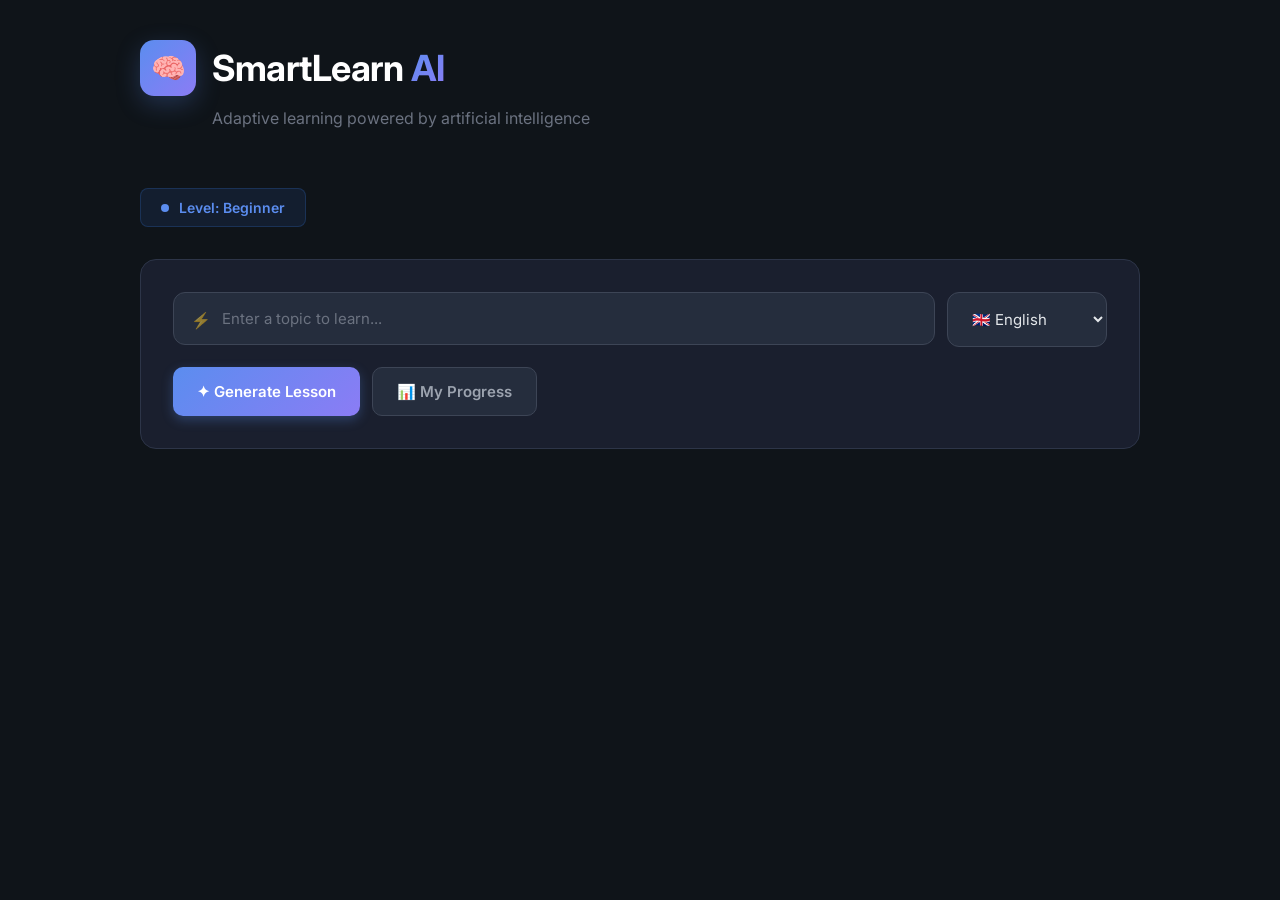
<file: index.html>
<!DOCTYPE html>
<html lang="en">
<head>
    <meta charset="UTF-8">
    <meta name="viewport" content="width=device-width, initial-scale=1.0">
    <title>SmartLearn AI</title>
    <link href="https://fonts.googleapis.com/css2?family=Inter:wght@400;500;600;700&display=swap" rel="stylesheet">
    <link rel="stylesheet" href="styles.css">
</head>
<body>
    <div class="container">
        <header>
            <div class="logo">
                <div class="logo-icon">🧠</div>
                <h1>SmartLearn <span class="ai">AI</span></h1>
            </div>
            <p class="tagline">Adaptive learning powered by artificial intelligence</p>
        </header>
        <div class="level-badge"><span class="dot"></span><span id="levelLabel">Level: Beginner</span></div>
        <div class="input-card">
            <div class="input-row">
                <div class="input-group"><span class="input-icon">⚡</span><input type="text" id="topic" placeholder="Enter a topic to learn..."></div>
                <select id="language"><option value="English">🇬🇧 English</option><option value="Hindi">🇮🇳 Hindi</option><option value="Telugu">📖 Telugu</option></select>
            </div>
            <div class="button-row">
                <button class="btn btn-primary" onclick="generate()">✦ Generate Lesson</button>
                <button class="btn btn-secondary" onclick="viewProgress()">📊 My Progress</button>
            </div>
        </div>
        <div class="section" id="explanationSection" style="display:none;"><div class="card"><div class="card-header"><span class="card-title">Explanation</span></div><div class="card-body" id="explanation"></div></div></div>
        <div class="section" id="summarySection" style="display:none;"><div class="card"><div class="card-header"><span class="card-title">Summary</span></div><div class="card-body" id="summary"></div></div></div>
        <div class="section" id="resourcesSection" style="display:none;"><div class="card"><div class="card-header"><span class="card-title">Learn More</span></div><div id="resources"></div></div></div>
        <div class="section" id="quizSection" style="display:none;"><div class="card"><div class="card-header"><span class="card-title">Knowledge Quiz</span><button class="btn btn-primary" onclick="startQuiz()" id="quizButton">Start Quiz</button></div><div id="quiz"></div><div class="score-display" id="scoreDisplay" style="display:none;"><span>Score: </span><span class="score-num" id="scoreNum">0</span><span id="scoreTotal"></span></div></div></div>
        <div class="section" id="progressSection" style="display:none;"><div class="card"><div class="card-header"><span class="card-title">My Learning Progress</span></div><div id="progress"></div></div></div>
    </div>
    <script>window.AWS_LAMBDA_URL = "YOUR_LAMBDA_URL_HERE";</script>
    <script src="app.js"></script>
</body>
</html>
</file>
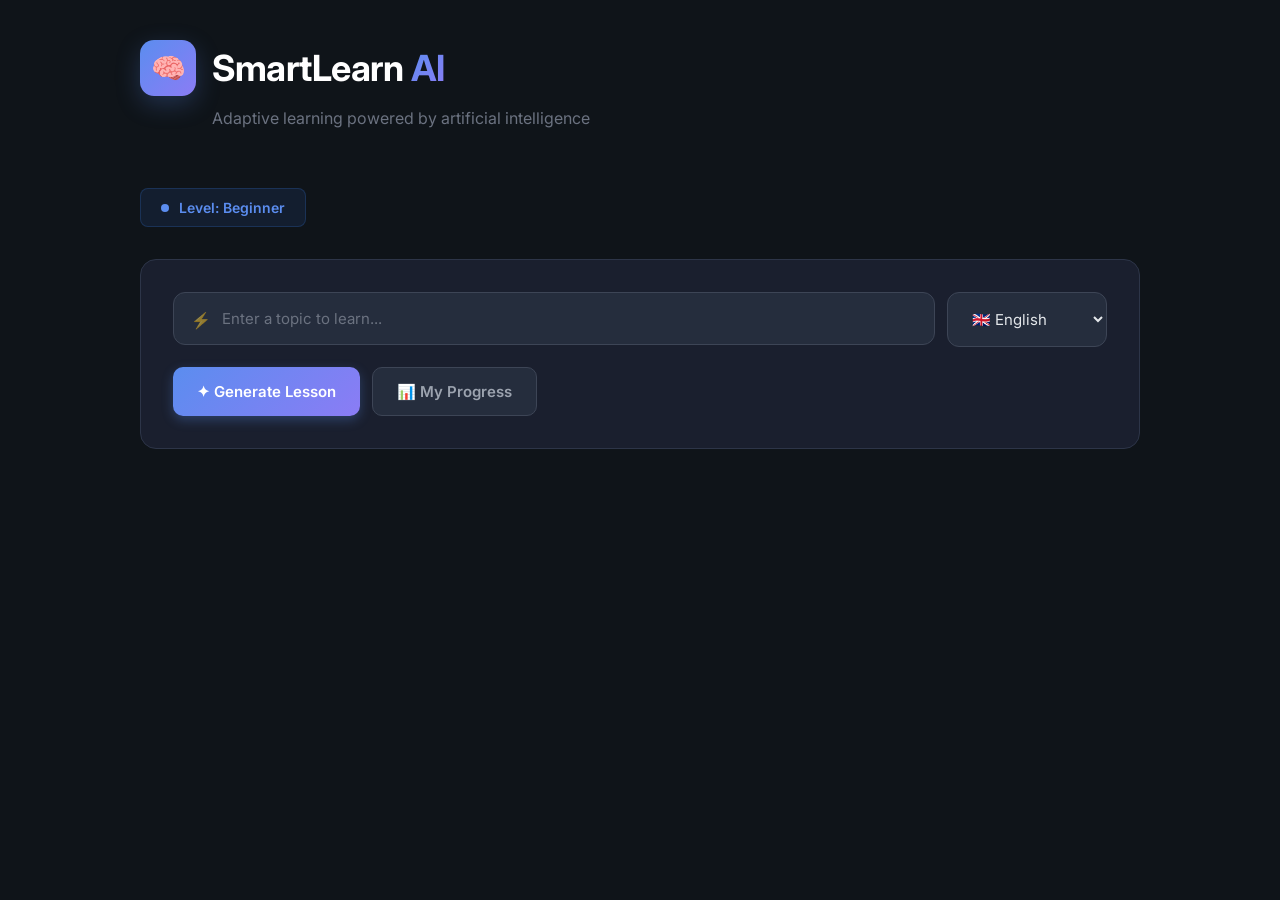
<file: deploy/index.html>
<!DOCTYPE html>
<html lang="en">
<head>
    <meta charset="UTF-8">
    <meta name="viewport" content="width=device-width, initial-scale=1.0">
    <title>SmartLearn AI</title>
    <link href="https://fonts.googleapis.com/css2?family=Inter:wght@400;500;600;700&display=swap" rel="stylesheet">
    <link rel="stylesheet" href="styles.css">
</head>
<body>
    <div class="container">
        <header>
            <div class="logo">
                <div class="logo-icon">🧠</div>
                <h1>SmartLearn <span class="ai">AI</span></h1>
            </div>
            <p class="tagline">Adaptive learning powered by artificial intelligence</p>
        </header>
        <div class="level-badge"><span class="dot"></span><span id="levelLabel">Level: Beginner</span></div>
        <div class="input-card">
            <div class="input-row">
                <div class="input-group"><span class="input-icon">⚡</span><input type="text" id="topic" placeholder="Enter a topic to learn..."></div>
                <select id="language"><option value="English">🇬🇧 English</option><option value="Hindi">🇮🇳 Hindi</option><option value="Telugu">📖 Telugu</option></select>
            </div>
            <div class="button-row">
                <button class="btn btn-primary" onclick="generate()">✦ Generate Lesson</button>
                <button class="btn btn-secondary" onclick="viewProgress()">📊 My Progress</button>
            </div>
        </div>
        <div class="section" id="explanationSection" style="display:none;"><div class="card"><div class="card-header"><span class="card-title">Explanation</span></div><div class="card-body" id="explanation"></div></div></div>
        <div class="section" id="summarySection" style="display:none;"><div class="card"><div class="card-header"><span class="card-title">Summary</span></div><div class="card-body" id="summary"></div></div></div>
        <div class="section" id="resourcesSection" style="display:none;"><div class="card"><div class="card-header"><span class="card-title">Learn More</span></div><div id="resources"></div></div></div>
        <div class="section" id="quizSection" style="display:none;"><div class="card"><div class="card-header"><span class="card-title">Knowledge Quiz</span><button class="btn btn-primary" onclick="startQuiz()" id="quizButton">Start Quiz</button></div><div id="quiz"></div><div class="score-display" id="scoreDisplay" style="display:none;"><span>Score: </span><span class="score-num" id="scoreNum">0</span><span id="scoreTotal"></span></div></div></div>
        <div class="section" id="progressSection" style="display:none;"><div class="card"><div class="card-header"><span class="card-title">My Learning Progress</span></div><div id="progress"></div></div></div>
    </div>
    <script src="app.js"></script>
</body>
</html>
</file>
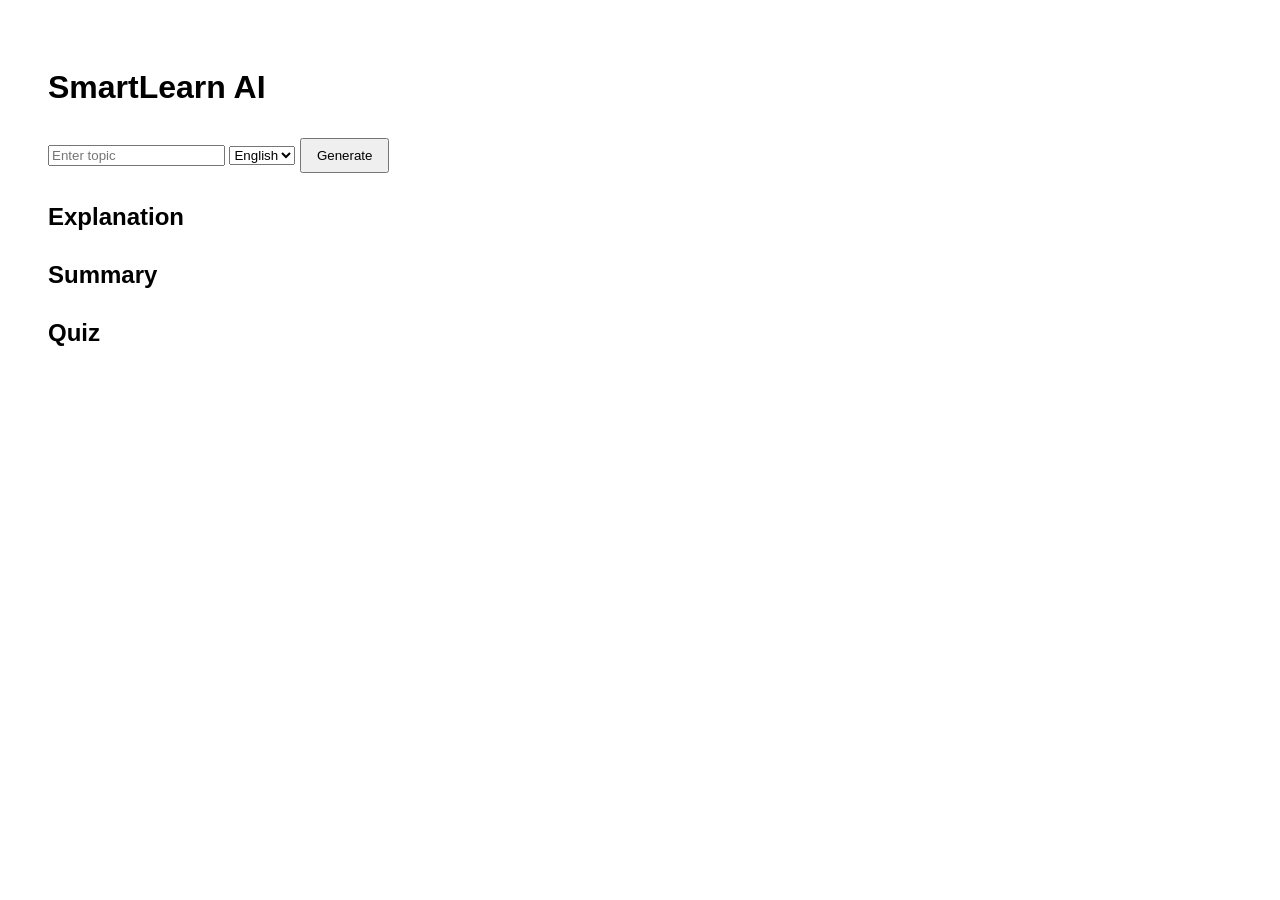
<file: frontend/index.html>
<!DOCTYPE html>
<html>
<head>
    <title>SmartLearn AI</title>
    <style>
        body { font-family: Arial; padding: 40px; }
        button { padding: 8px 15px; margin-top: 10px; }
        .section { margin-top: 30px; }
        .quiz-item { margin-bottom: 20px; }
    </style>
</head>
<body>

<h1>SmartLearn AI</h1>

<input type="text" id="topic" placeholder="Enter topic" />
<select id="language">
    <option value="English">English</option>
    <option value="Hindi">Hindi</option>
</select>
<button onclick="generate()">Generate</button>

<div class="section">
    <h2>Explanation</h2>
    <p id="explanation"></p>
</div>

<div class="section">
    <h2>Summary</h2>
    <p id="summary"></p>
</div>

<div class="section">
    <h2>Quiz</h2>
    <div id="quiz"></div>
</div>

<script>
async function generate() {
    const topic = document.getElementById("topic").value;
    const language = document.getElementById("language").value;

    document.getElementById("explanation").innerText = "Loading...";
    document.getElementById("summary").innerText = "";
    document.getElementById("quiz").innerHTML = "";

    const response = await fetch("http://127.0.0.1:8000/generate", {
        method: "POST",
        headers: { "Content-Type": "application/json" },
        body: JSON.stringify({ topic, language })
    });

    const data = await response.json();

    document.getElementById("explanation").innerText = data.explanation;
    document.getElementById("summary").innerText = data.summary;

    const quizDiv = document.getElementById("quiz");
    quizDiv.innerHTML = "";

    data.quiz.forEach(q => {
        const div = document.createElement("div");
        div.className = "quiz-item";

        let optionsHtml = "";
        q.options.forEach(option => {
            optionsHtml += `<div>
                <input type="radio" name="${q.question}" value="${option}">
                ${option}
            </div>`;
        });

        div.innerHTML = `
            <strong>${q.question}</strong>
            ${optionsHtml}
            <button onclick="alert('Correct Answer: ${q.answer}')">Show Answer</button>
        `;

        quizDiv.appendChild(div);
    });
}
</script>

</body>
</html>
</file>
<file: styles.css>
* { margin: 0; padding: 0; box-sizing: border-box; }
        body { font-family: 'Inter', sans-serif; background: #0f1419; color: #e4e7eb; min-height: 100vh; padding: 40px 20px; }
        .container { max-width: 1000px; margin: 0 auto; }
        header { margin-bottom: 60px; }
        .logo { display: flex; align-items: center; gap: 16px; margin-bottom: 12px; }
        .logo-icon { width: 56px; height: 56px; background: linear-gradient(135deg, #5b8def 0%, #8b7cf5 100%); border-radius: 14px; display: flex; align-items: center; justify-content: center; font-size: 28px; box-shadow: 0 8px 24px rgba(91, 141, 239, 0.25); }
        h1 { font-size: 36px; font-weight: 700; color: #ffffff; letter-spacing: -0.5px; }
        .ai { background: linear-gradient(135deg, #5b8def 0%, #8b7cf5 100%); -webkit-background-clip: text; -webkit-text-fill-color: transparent; background-clip: text; }
        .tagline { font-size: 16px; color: #6b7280; font-weight: 400; margin-left: 72px; }
        .level-badge { display: inline-flex; align-items: center; gap: 10px; background: rgba(59, 130, 246, 0.1); border: 1px solid rgba(59, 130, 246, 0.2); padding: 10px 20px; border-radius: 8px; margin-bottom: 32px; font-size: 14px; font-weight: 600; color: #5b8def; }
        .dot { width: 8px; height: 8px; background: #5b8def; border-radius: 50%; animation: pulse 2s infinite; }
        @keyframes pulse { 0%, 100% { opacity: 1; } 50% { opacity: 0.5; } }
        .input-card { background: #1a1f2e; border: 1px solid #2d3548; border-radius: 16px; padding: 32px; margin-bottom: 32px; }
        .input-row { display: flex; gap: 12px; margin-bottom: 20px; }
        .input-group { flex: 1; position: relative; }
        .input-icon { position: absolute; left: 18px; top: 50%; transform: translateY(-50%); font-size: 16px; opacity: 0.5; pointer-events: none; }
        input[type="text"] { width: 100%; background: #252d3d; border: 1px solid #3d4556; border-radius: 12px; padding: 16px 20px 16px 48px; font-family: 'Inter', sans-serif; font-size: 15px; color: #e4e7eb; outline: none; transition: all 0.2s; }
        input[type="text"]:focus { border-color: #5b8def; background: #2a3242; }
        input[type="text"]::placeholder { color: #6b7280; }
        select { background: #252d3d; border: 1px solid #3d4556; border-radius: 12px; padding: 16px 20px; font-family: 'Inter', sans-serif; font-size: 15px; color: #e4e7eb; cursor: pointer; outline: none; min-width: 160px; }
        select:focus { border-color: #5b8def; }
        .button-row { display: flex; gap: 12px; }
        .btn { display: inline-flex; align-items: center; gap: 8px; padding: 14px 24px; border: none; border-radius: 10px; font-family: 'Inter', sans-serif; font-size: 15px; font-weight: 600; cursor: pointer; transition: all 0.2s; }
        .btn-primary { background: linear-gradient(135deg, #5b8def 0%, #8b7cf5 100%); color: #ffffff; box-shadow: 0 4px 12px rgba(91, 141, 239, 0.3); }
        .btn-primary:hover { transform: translateY(-2px); box-shadow: 0 6px 16px rgba(91, 141, 239, 0.4); }
        .btn-secondary { background: #252d3d; color: #9ca3af; border: 1px solid #3d4556; }
        .btn-secondary:hover { background: #2a3242; color: #e4e7eb; }
        .section { margin-bottom: 24px; }
        .card { background: #1a1f2e; border: 1px solid #2d3548; border-radius: 16px; padding: 28px; }
        .card-header { display: flex; align-items: center; justify-content: space-between; margin-bottom: 20px; }
        .card-title { font-size: 14px; font-weight: 600; color: #9ca3af; text-transform: uppercase; letter-spacing: 0.5px; }
        .card-body { font-size: 15px; line-height: 1.7; color: #d1d5db; }
        #quiz { display: none; }
        .quiz-item { padding: 20px 0; border-bottom: 1px solid #2d3548; }
        .quiz-item:last-child { border-bottom: none; }
        .quiz-question { font-size: 15px; font-weight: 500; margin-bottom: 16px; color: #e4e7eb; }
        .quiz-question-num { display: inline-block; width: 24px; height: 24px; background: rgba(91, 141, 239, 0.15); border-radius: 6px; text-align: center; line-height: 24px; font-size: 12px; font-weight: 700; color: #5b8def; margin-right: 10px; }
        .options-grid { display: grid; grid-template-columns: 1fr 1fr; gap: 10px; }
        .option-btn { background: #252d3d; border: 1px solid #3d4556; border-radius: 10px; padding: 12px 16px; font-family: 'Inter', sans-serif; font-size: 14px; color: #d1d5db; cursor: pointer; text-align: left; transition: all 0.2s; }
        .option-btn:hover:not(:disabled) { background: #2a3242; border-color: #5b8def; }
        .option-btn.correct { background: rgba(34, 211, 165, 0.15) !important; border-color: #22d3a5 !important; color: #22d3a5 !important; }
        .option-btn.wrong { background: rgba(239, 68, 68, 0.15) !important; border-color: #ef4444 !important; color: #ef4444 !important; }
        .option-btn:disabled { cursor: not-allowed; }
        .score-display { display: flex; align-items: center; gap: 16px; padding: 16px 20px; background: #252d3d; border-radius: 10px; margin-top: 20px; }
        .score-num { font-size: 24px; font-weight: 700; color: #22d3a5; }
        .resource-link { display: flex; align-items: center; gap: 14px; padding: 14px 18px; background: #252d3d; border: 1px solid #3d4556; border-radius: 10px; text-decoration: none; color: #d1d5db; font-size: 14px; font-weight: 500; transition: all 0.2s; margin-bottom: 10px; }
        .resource-link:hover { border-color: #5b8def; background: #2a3242; }
        .loading::after { content: ''; animation: dots 1.5s steps(3, end) infinite; }
        @keyframes dots { 0% { content: ''; } 33% { content: '.'; } 66% { content: '..'; } 100% { content: '...'; } }
        #quizButton { display: none; padding: 8px 16px; font-size: 13px; }
        @media (max-width: 768px) { .input-row, .button-row { flex-direction: column; } .options-grid { grid-template-columns: 1fr; } }
</file>
<file: deploy/styles.css>
* { margin: 0; padding: 0; box-sizing: border-box; }
        body { font-family: 'Inter', sans-serif; background: #0f1419; color: #e4e7eb; min-height: 100vh; padding: 40px 20px; }
        .container { max-width: 1000px; margin: 0 auto; }
        header { margin-bottom: 60px; }
        .logo { display: flex; align-items: center; gap: 16px; margin-bottom: 12px; }
        .logo-icon { width: 56px; height: 56px; background: linear-gradient(135deg, #5b8def 0%, #8b7cf5 100%); border-radius: 14px; display: flex; align-items: center; justify-content: center; font-size: 28px; box-shadow: 0 8px 24px rgba(91, 141, 239, 0.25); }
        h1 { font-size: 36px; font-weight: 700; color: #ffffff; letter-spacing: -0.5px; }
        .ai { background: linear-gradient(135deg, #5b8def 0%, #8b7cf5 100%); -webkit-background-clip: text; -webkit-text-fill-color: transparent; background-clip: text; }
        .tagline { font-size: 16px; color: #6b7280; font-weight: 400; margin-left: 72px; }
        .level-badge { display: inline-flex; align-items: center; gap: 10px; background: rgba(59, 130, 246, 0.1); border: 1px solid rgba(59, 130, 246, 0.2); padding: 10px 20px; border-radius: 8px; margin-bottom: 32px; font-size: 14px; font-weight: 600; color: #5b8def; }
        .dot { width: 8px; height: 8px; background: #5b8def; border-radius: 50%; animation: pulse 2s infinite; }
        @keyframes pulse { 0%, 100% { opacity: 1; } 50% { opacity: 0.5; } }
        .input-card { background: #1a1f2e; border: 1px solid #2d3548; border-radius: 16px; padding: 32px; margin-bottom: 32px; }
        .input-row { display: flex; gap: 12px; margin-bottom: 20px; }
        .input-group { flex: 1; position: relative; }
        .input-icon { position: absolute; left: 18px; top: 50%; transform: translateY(-50%); font-size: 16px; opacity: 0.5; pointer-events: none; }
        input[type="text"] { width: 100%; background: #252d3d; border: 1px solid #3d4556; border-radius: 12px; padding: 16px 20px 16px 48px; font-family: 'Inter', sans-serif; font-size: 15px; color: #e4e7eb; outline: none; transition: all 0.2s; }
        input[type="text"]:focus { border-color: #5b8def; background: #2a3242; }
        input[type="text"]::placeholder { color: #6b7280; }
        select { background: #252d3d; border: 1px solid #3d4556; border-radius: 12px; padding: 16px 20px; font-family: 'Inter', sans-serif; font-size: 15px; color: #e4e7eb; cursor: pointer; outline: none; min-width: 160px; }
        select:focus { border-color: #5b8def; }
        .button-row { display: flex; gap: 12px; }
        .btn { display: inline-flex; align-items: center; gap: 8px; padding: 14px 24px; border: none; border-radius: 10px; font-family: 'Inter', sans-serif; font-size: 15px; font-weight: 600; cursor: pointer; transition: all 0.2s; }
        .btn-primary { background: linear-gradient(135deg, #5b8def 0%, #8b7cf5 100%); color: #ffffff; box-shadow: 0 4px 12px rgba(91, 141, 239, 0.3); }
        .btn-primary:hover { transform: translateY(-2px); box-shadow: 0 6px 16px rgba(91, 141, 239, 0.4); }
        .btn-secondary { background: #252d3d; color: #9ca3af; border: 1px solid #3d4556; }
        .btn-secondary:hover { background: #2a3242; color: #e4e7eb; }
        .section { margin-bottom: 24px; }
        .card { background: #1a1f2e; border: 1px solid #2d3548; border-radius: 16px; padding: 28px; }
        .card-header { display: flex; align-items: center; justify-content: space-between; margin-bottom: 20px; }
        .card-title { font-size: 14px; font-weight: 600; color: #9ca3af; text-transform: uppercase; letter-spacing: 0.5px; }
        .card-body { font-size: 15px; line-height: 1.7; color: #d1d5db; }
        #quiz { display: none; }
        .quiz-item { padding: 20px 0; border-bottom: 1px solid #2d3548; }
        .quiz-item:last-child { border-bottom: none; }
        .quiz-question { font-size: 15px; font-weight: 500; margin-bottom: 16px; color: #e4e7eb; }
        .quiz-question-num { display: inline-block; width: 24px; height: 24px; background: rgba(91, 141, 239, 0.15); border-radius: 6px; text-align: center; line-height: 24px; font-size: 12px; font-weight: 700; color: #5b8def; margin-right: 10px; }
        .options-grid { display: grid; grid-template-columns: 1fr 1fr; gap: 10px; }
        .option-btn { background: #252d3d; border: 1px solid #3d4556; border-radius: 10px; padding: 12px 16px; font-family: 'Inter', sans-serif; font-size: 14px; color: #d1d5db; cursor: pointer; text-align: left; transition: all 0.2s; }
        .option-btn:hover:not(:disabled) { background: #2a3242; border-color: #5b8def; }
        .option-btn.correct { background: rgba(34, 211, 165, 0.15) !important; border-color: #22d3a5 !important; color: #22d3a5 !important; }
        .option-btn.wrong { background: rgba(239, 68, 68, 0.15) !important; border-color: #ef4444 !important; color: #ef4444 !important; }
        .option-btn:disabled { cursor: not-allowed; }
        .score-display { display: flex; align-items: center; gap: 16px; padding: 16px 20px; background: #252d3d; border-radius: 10px; margin-top: 20px; }
        .score-num { font-size: 24px; font-weight: 700; color: #22d3a5; }
        .resource-link { display: flex; align-items: center; gap: 14px; padding: 14px 18px; background: #252d3d; border: 1px solid #3d4556; border-radius: 10px; text-decoration: none; color: #d1d5db; font-size: 14px; font-weight: 500; transition: all 0.2s; margin-bottom: 10px; }
        .resource-link:hover { border-color: #5b8def; background: #2a3242; }
        .loading::after { content: ''; animation: dots 1.5s steps(3, end) infinite; }
        @keyframes dots { 0% { content: ''; } 33% { content: '.'; } 66% { content: '..'; } 100% { content: '...'; } }
        #quizButton { display: none; padding: 8px 16px; font-size: 13px; }
        @media (max-width: 768px) { .input-row, .button-row { flex-direction: column; } .options-grid { grid-template-columns: 1fr; } }
</file>
